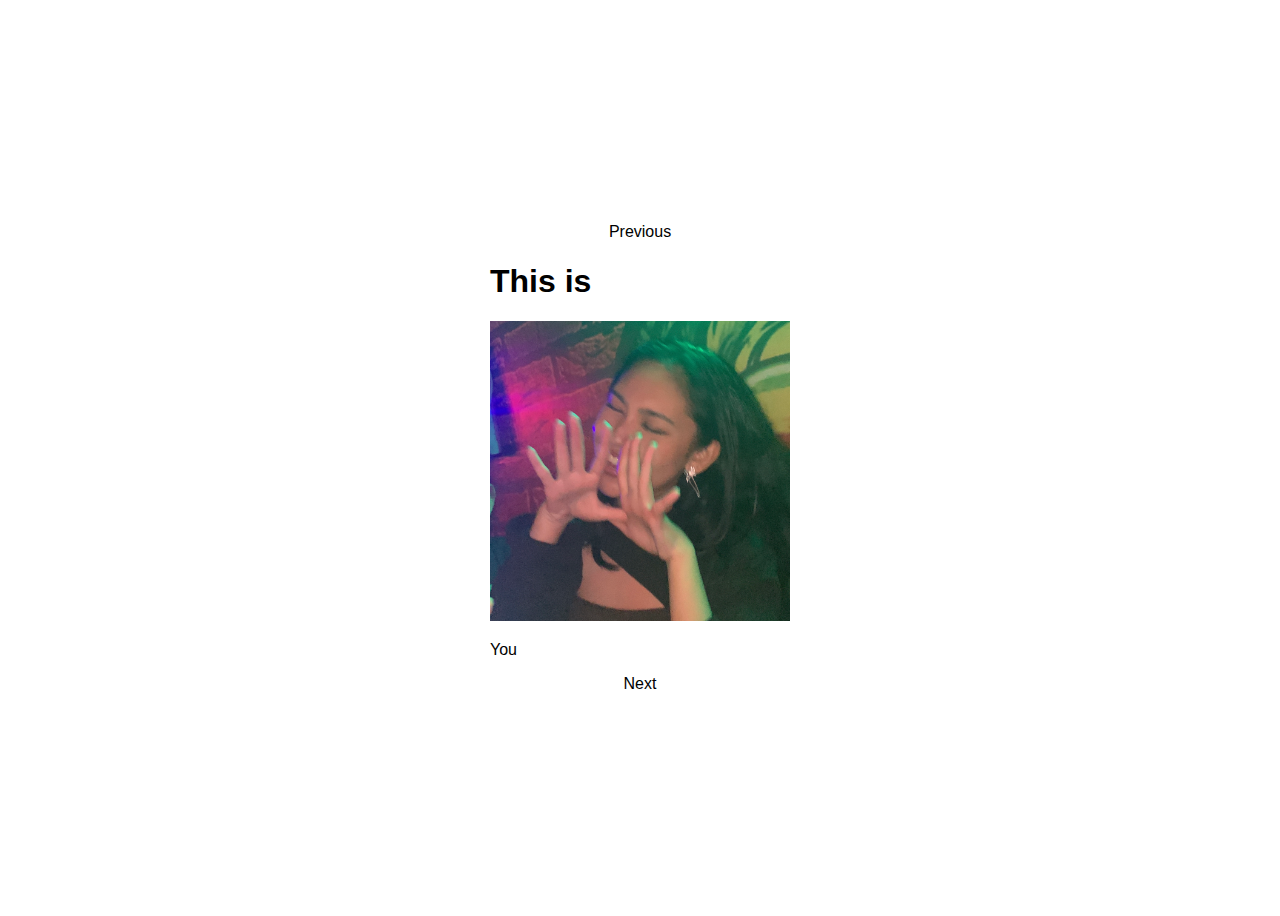
<file: index.html>
<!DOCTYPE html>
<html lang="en">
<head>
    <meta charset="UTF-8">
    <meta name="viewport" content="width=device-width, initial-scale=1.0">
    <title>This is Us</title>
    <link href="https://cdn.jsdelivr.net/npm/bootstrap@5.3.2/dist/css/bootstrap.min.css" rel="stylesheet" integrity="sha384-T3c6CoIi6uLrA9TneNEoa7RxnatzjcDSCmG1MXxSR1GAsXEV/Dwwykc2MPK8M2HN" crossorigin="anonymous">
    <link href="./style.css" rel="stylesheet"/>
    <script src="https://cdn.jsdelivr.net/npm/bootstrap@5.3.2/dist/js/bootstrap.bundle.min.js" integrity="sha384-C6RzsynM9kWDrMNeT87bh95OGNyZPhcTNXj1NW7RuBCsyN/o0jlpcV8Qyq46cDfL" crossorigin="anonymous"></script>
    <script src="./script.js"></script>
</head>
<body>
    <div class="_content">
      <div id="top" class="moving-text-left">Previous</div>
        <div class="rounded border p-3 shadow">
            <h1 id="title" class="text-center text-uppercase mb-0">This is</h1>
            <div class="mt-4">
                <img src="./img/you.jpg" alt="You" style="height: 300px;" id="pic" class="rounded mx-auto d-block">
            </div>
            <p id="what" class="text-center fs-2 mb-0">You</p>
        </div>
    <div id="bottom" class="moving-text-right">Next</div>
    </div>
    <audio autoplay loop src="bg.mp3"></audio>
</body>
</html>
</file>
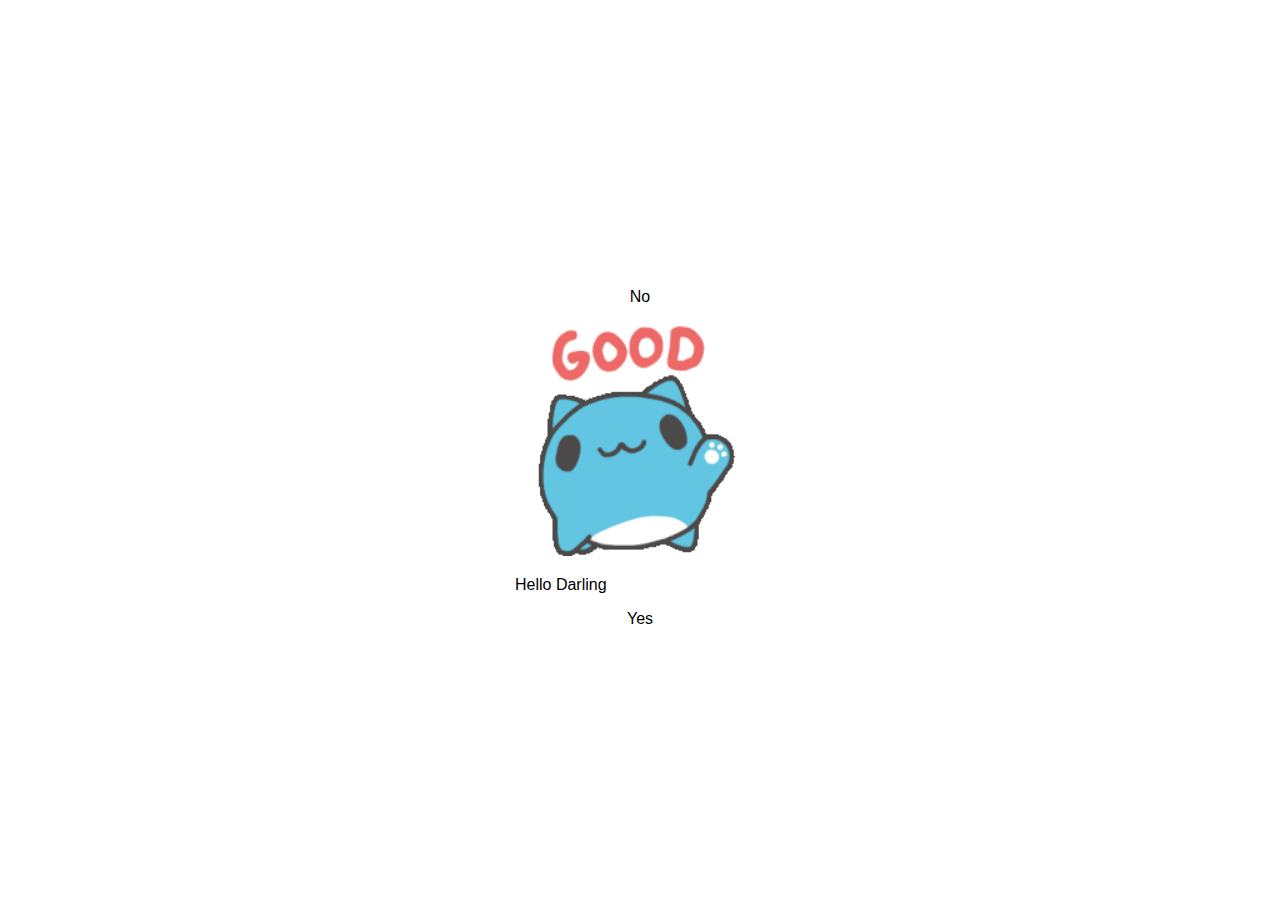
<file: final.html>
<!DOCTYPE html>
<html lang="en">
<head>
    <meta charset="UTF-8">
    <meta name="viewport" content="width=device-width, initial-scale=1.0">
    <title>I Have Something to Ask</title>
    <link href="https://cdn.jsdelivr.net/npm/bootstrap@5.3.2/dist/css/bootstrap.min.css" rel="stylesheet" integrity="sha384-T3c6CoIi6uLrA9TneNEoa7RxnatzjcDSCmG1MXxSR1GAsXEV/Dwwykc2MPK8M2HN" crossorigin="anonymous">
    <link href="./style.css" rel="stylesheet"/>
    <script src="https://cdn.jsdelivr.net/npm/bootstrap@5.3.2/dist/js/bootstrap.bundle.min.js" integrity="sha384-C6RzsynM9kWDrMNeT87bh95OGNyZPhcTNXj1NW7RuBCsyN/o0jlpcV8Qyq46cDfL" crossorigin="anonymous"></script>
    <script src="./script1.js"></script>
</head>
<body>
    <div class="_content">
        <div id="top" class="moving-text-left ">No</div>
        <div class="rounded border p-3 shadow">
            <div class="mt-4">
                <img src="./img/hello.gif" alt="You" style="height: 250px; width: 250px;" id="pic" class="rounded mx-auto d-block">
            </div>
            <p id="what" class="text-center fs-2 mt-3 mb-0">Hello Darling</p>
        </div>
        <div id="bottom" class="moving-text-right ">Yes</div>
    </div>
    <audio autoplay loop src="bg.mp3">    </audio>
</body>
</html>
</file>
<file: style.css>
body{
    font-family: Helvetica;
}

.cuties{
    position: absolute;
    z-index: -2;
    top: 250px;
    left: 180px;
    height: 60px;
}

._content{
    justify-content: center;
    align-items: center;
    flex-direction: column;
    height: 100vh;
    display: flex;
}

@keyframes moveTextLeft {
    0% { transform: translateX(200%); }
    100% { transform: translateX(-200%); }
}

.moving-text-left {
    animation: moveTextLeft 1s linear infinite both; /* Adjust duration as needed */
}

@keyframes moveTextRight {
    0% { transform: translateX(-500%); }
    100% { transform: translateX(500%); }
}

.moving-text-right {
    animation: moveTextRight 1s linear infinite both; /* Adjust duration as needed */
}
</file>
